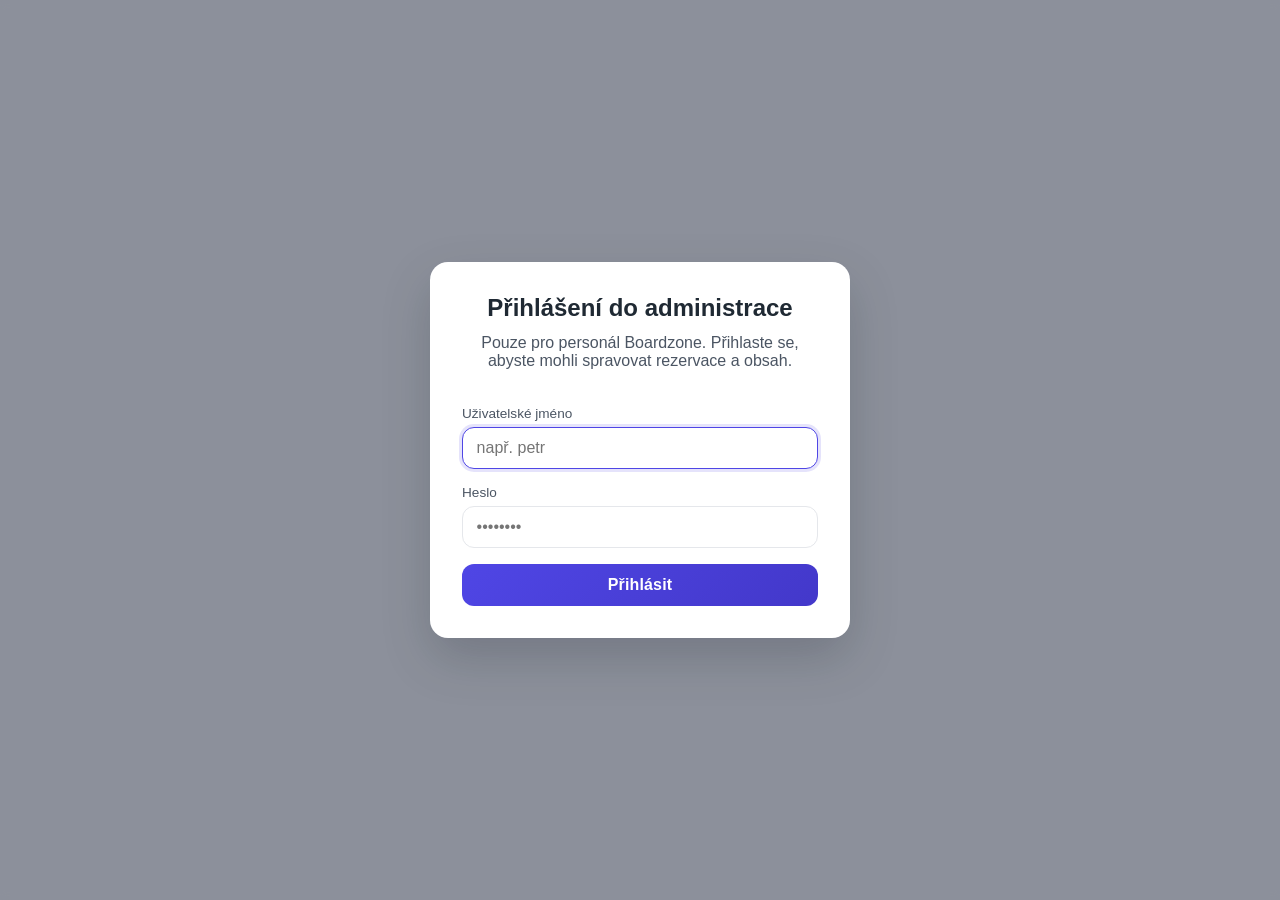
<file: public/admin.html>
<!DOCTYPE html>
<html lang="cs">
<head>
    <meta charset="UTF-8">
    <meta name="viewport" content="width=device-width, initial-scale=1.0">
    <title>Boardzone | Admin</title>
    <style>
        :root {
            --primary: #4f46e5;
            --primary-dark: #4338ca;
            --surface: #ffffff;
            --background: #f5f5f7;
            --border: #e5e7eb;
            --text: #1f2933;
            --text-muted: #4b5563;
            --success: #10b981;
            font-size: 16px;
        }

        * {
            box-sizing: border-box;
        }

        body {
            margin: 0;
            font-family: "Inter", "Segoe UI", Roboto, sans-serif;
            background: var(--background);
            color: var(--text);
        }

        h1, h2, h3 {
            margin: 0 0 0.75rem;
            font-weight: 600;
        }

        p {
            margin: 0 0 0.75rem;
        }

        button {
            font: inherit;
            cursor: pointer;
        }

        .page {
            min-height: 100vh;
            padding: 1.5rem 1rem 3rem;
            max-width: 1100px;
            margin: 0 auto;
            display: flex;
            flex-direction: column;
            gap: 1.5rem;
        }

        header {
            display: flex;
            justify-content: space-between;
            align-items: center;
            gap: 1rem;
        }

        header h1 {
            font-size: 1.75rem;
        }

        .subtitle {
            margin: 0;
            color: var(--text-muted);
            font-size: 0.95rem;
        }

        .logout-btn {
            background: #fff;
            border: 1px solid var(--border);
            border-radius: 999px;
            padding: 0.5rem 1rem;
            color: var(--text);
            box-shadow: 0 1px 3px rgba(15, 23, 42, 0.05);
        }

        .grid {
            display: grid;
            gap: 1.25rem;
        }

        .card {
            background: var(--surface);
            border-radius: 16px;
            padding: 1.25rem;
            box-shadow: 0 10px 30px rgba(15, 23, 42, 0.08);
            border: 1px solid rgba(15, 23, 42, 0.06);
        }

        .card-header {
            display: flex;
            justify-content: space-between;
            align-items: center;
            gap: 1rem;
            margin-bottom: 1rem;
        }

        .table-wrapper {
            overflow-x: auto;
        }

        table {
            width: 100%;
            border-collapse: collapse;
            font-size: 0.95rem;
        }

        thead {
            background: #f8f9fc;
            color: var(--text-muted);
            text-transform: uppercase;
            font-size: 0.75rem;
        }

        th, td {
            padding: 0.75rem;
            text-align: left;
            border-bottom: 1px solid var(--border);
        }

        tr:last-child td {
            border-bottom: none;
        }

        .tag {
            display: inline-flex;
            align-items: center;
            padding: 0.25rem 0.6rem;
            border-radius: 999px;
            font-size: 0.75rem;
            background: rgba(79, 70, 229, 0.1);
            color: var(--primary-dark);
            font-weight: 600;
        }

        form {
            display: grid;
            gap: 1rem;
        }

        label {
            font-size: 0.85rem;
            color: var(--text-muted);
            display: block;
            margin-bottom: 0.35rem;
        }

        input, textarea, select {
            width: 100%;
            padding: 0.7rem 0.85rem;
            border-radius: 12px;
            border: 1px solid var(--border);
            font: inherit;
            background: #fff;
            transition: border 0.2s ease, box-shadow 0.2s ease;
        }

        input:focus, textarea:focus, select:focus {
            outline: none;
            border-color: var(--primary);
            box-shadow: 0 0 0 3px rgba(79, 70, 229, 0.15);
        }

        textarea {
            min-height: 90px;
            resize: vertical;
        }

        .primary-btn {
            background: linear-gradient(135deg, var(--primary), var(--primary-dark));
            border: none;
            border-radius: 12px;
            color: #fff;
            padding: 0.75rem 1rem;
            font-weight: 600;
            letter-spacing: 0.01em;
            transition: transform 0.2s ease, box-shadow 0.2s ease;
        }

        .primary-btn:hover {
            transform: translateY(-1px);
            box-shadow: 0 10px 20px rgba(79, 70, 229, 0.25);
        }

        .menu-items {
            display: grid;
            gap: 1rem;
        }

        .menu-item {
            padding: 1rem;
            border-radius: 12px;
            border: 1px solid var(--border);
            background: #fff;
            display: grid;
            gap: 0.35rem;
        }

        .menu-item strong {
            font-size: 1rem;
        }

        .messages {
            display: grid;
            gap: 1rem;
        }

        .message {
            border: 1px solid var(--border);
            border-radius: 12px;
            padding: 1rem;
            background: #fff;
            display: grid;
            gap: 0.5rem;
        }

        .message-header {
            display: flex;
            flex-wrap: wrap;
            gap: 0.5rem;
            justify-content: space-between;
            align-items: baseline;
        }

        .message-email {
            color: var(--text-muted);
            font-size: 0.85rem;
        }

        .message-text {
            line-height: 1.5;
        }

        .overlay {
            position: fixed;
            inset: 0;
            background: rgba(15, 23, 42, 0.45);
            backdrop-filter: blur(4px);
            display: flex;
            align-items: center;
            justify-content: center;
            padding: 1.5rem;
            z-index: 100;
        }

        .modal {
            width: min(420px, 100%);
            background: var(--surface);
            border-radius: 18px;
            padding: 2rem;
            display: grid;
            gap: 1.5rem;
            box-shadow: 0 20px 50px rgba(15, 23, 42, 0.2);
        }

        .modal h2 {
            text-align: center;
        }

        .modal p {
            text-align: center;
            color: var(--text-muted);
        }

        .login-form {
            display: grid;
            gap: 1rem;
        }

        .hidden {
            display: none !important;
        }

        @media (min-width: 600px) {
            .page {
                padding: 2rem;
            }

            .grid {
                grid-template-columns: repeat(auto-fit, minmax(280px, 1fr));
            }

            .menu-section {
                display: grid;
                gap: 1.5rem;
                grid-template-columns: repeat(auto-fit, minmax(260px, 1fr));
            }

            .menu-section form {
                grid-row: span 2;
            }
        }

        @media (min-width: 960px) {
            header h1 {
                font-size: 2rem;
            }

            .dashboard {
                display: grid;
                gap: 1.5rem;
                grid-template-columns: 2fr 1fr;
            }

            .reservations-card {
                grid-column: 1 / -1;
            }
        }
    </style>
</head>
<body>
    <div class="overlay" id="loginOverlay" role="dialog" aria-modal="true" aria-labelledby="loginTitle">
        <div class="modal">
            <div>
                <h2 id="loginTitle">Přihlášení do administrace</h2>
                <p>Pouze pro personál Boardzone. Přihlaste se, abyste mohli spravovat rezervace a obsah.</p>
            </div>
            <form class="login-form" id="loginForm">
                <div>
                    <label for="username">Uživatelské jméno</label>
                    <input type="text" id="username" name="username" placeholder="např. petr" required>
                </div>
                <div>
                    <label for="password">Heslo</label>
                    <input type="password" id="password" name="password" placeholder="••••••••" required>
                </div>
                <button type="submit" class="primary-btn">Přihlásit</button>
            </form>
        </div>
    </div>

    <main class="page hidden" id="adminContent" aria-hidden="true">
        <header>
            <div>
                <h1>Boardzone Admin</h1>
                <p class="subtitle">Správa rezervací, menu a zpráv zákazníků</p>
            </div>
            <button class="logout-btn" id="logoutBtn" type="button">Odhlásit</button>
        </header>

        <div class="dashboard">
            <section class="card reservations-card" aria-labelledby="reservationsTitle">
                <div class="card-header">
                    <h2 id="reservationsTitle">Přehled rezervací</h2>
                    <span class="tag">Dnes: 6 rezervací</span>
                </div>
                <div class="table-wrapper">
                    <table>
                        <thead>
                            <tr>
                                <th>Jméno</th>
                                <th>Datum</th>
                                <th>Čas</th>
                                <th>Osob</th>
                                <th>Poznámka</th>
                            </tr>
                        </thead>
                        <tbody>
                            <tr>
                                <td>Jana Nováková</td>
                                <td>12. 9. 2024</td>
                                <td>18:30</td>
                                <td>4</td>
                                <td>Preferuje stůl u okna</td>
                            </tr>
                            <tr>
                                <td>Martin Dvořák</td>
                                <td>12. 9. 2024</td>
                                <td>19:00</td>
                                <td>2</td>
                                <td>Chce zahrát "Catan"</td>
                            </tr>
                            <tr>
                                <td>Lucie Benešová</td>
                                <td>13. 9. 2024</td>
                                <td>17:00</td>
                                <td>5</td>
                                <td>Narozeninová oslava</td>
                            </tr>
                            <tr>
                                <td>Adam Polák</td>
                                <td>13. 9. 2024</td>
                                <td>20:00</td>
                                <td>3</td>
                                <td>Vegetariánské menu</td>
                            </tr>
                            <tr>
                                <td>Simona Kovářová</td>
                                <td>14. 9. 2024</td>
                                <td>16:30</td>
                                <td>6</td>
                                <td>Potřebuje vysokou židličku</td>
                            </tr>
                            <tr>
                                <td>Roman Černý</td>
                                <td>14. 9. 2024</td>
                                <td>18:00</td>
                                <td>2</td>
                                <td>Bez alergií</td>
                            </tr>
                        </tbody>
                    </table>
                </div>
            </section>

            <section class="card" aria-labelledby="menuTitle">
                <div class="card-header">
                    <h2 id="menuTitle">Úprava menu restaurace</h2>
                    <span class="tag">Poslední aktualizace: dnes</span>
                </div>
                <div class="menu-section">
                    <form>
                        <div>
                            <label for="itemName">Název položky</label>
                            <input type="text" id="itemName" name="itemName" placeholder="Např. Burger Boardzone">
                        </div>
                        <div>
                            <label for="itemPrice">Cena</label>
                            <input type="text" id="itemPrice" name="itemPrice" placeholder="249 Kč">
                        </div>
                        <div>
                            <label for="itemCategory">Kategorie</label>
                            <select id="itemCategory" name="itemCategory">
                                <option value="">Vyberte kategorii</option>
                                <option value="burgers">Burgery</option>
                                <option value="drinks">Nápoje</option>
                                <option value="desserts">Dezerty</option>
                                <option value="specials">Speciály týdne</option>
                            </select>
                        </div>
                        <div>
                            <label for="itemDescription">Popis</label>
                            <textarea id="itemDescription" name="itemDescription" placeholder="Stručný popis položky"></textarea>
                        </div>
                        <button type="button" class="primary-btn">Uložit položku</button>
                    </form>
                    <div class="menu-items" aria-live="polite">
                        <article class="menu-item">
                            <div class="item-header">
                                <strong>Boardzone Burger</strong>
                                <span class="item-price">249 Kč · Burgery</span>
                            </div>
                            <p>Šťavnaté hovězí s cheddarem, karamelizovanou cibulkou a domácí omáčkou.</p>
                        </article>
                        <article class="menu-item">
                            <div class="item-header">
                                <strong>Elixir of Strategy</strong>
                                <span class="item-price">95 Kč · Nápoje</span>
                            </div>
                            <p>Bylinkový čaj s citrusy a kapkou medu pro dlouhé večery plné her.</p>
                        </article>
                        <article class="menu-item">
                            <div class="item-header">
                                <strong>Dice Brownie</strong>
                                <span class="item-price">89 Kč · Dezerty</span>
                            </div>
                            <p>Čokoládové brownie ve tvaru kostky s malinovým coulis.</p>
                        </article>
                    </div>
                </div>
            </section>

            <section class="card" aria-labelledby="messagesTitle">
                <div class="card-header">
                    <h2 id="messagesTitle">Zprávy od uživatelů</h2>
                    <span class="tag">Nové: 3</span>
                </div>
                <div class="messages">
                    <article class="message">
                        <div class="message-header">
                            <h3>Barbora Horská</h3>
                            <span class="message-email">barbora.horska@email.cz</span>
                        </div>
                        <p class="message-text">Dobrý den, je možné si rezervovat soukromý salonek na pátek? Kolik je kapacita?</p>
                    </article>
                    <article class="message">
                        <div class="message-header">
                            <h3>Tomáš Kryl</h3>
                            <span class="message-email">t.kryl@gmail.com</span>
                        </div>
                        <p class="message-text">Máte v nabídce veganské dezerty? Rádi bychom přišli se skupinou přátel.</p>
                    </article>
                    <article class="message">
                        <div class="message-header">
                            <h3>Lenka Hrubá</h3>
                            <span class="message-email">lenka.hruba@seznam.cz</span>
                        </div>
                        <p class="message-text">Chtěla bych darovat voucher na herní večer. Nabízíte něco podobného?</p>
                    </article>
                </div>
            </section>
        </div>
    </main>

    <script>
        const loginOverlay = document.getElementById('loginOverlay');
        const adminContent = document.getElementById('adminContent');
        const loginForm = document.getElementById('loginForm');
        const logoutBtn = document.getElementById('logoutBtn');

        function openDashboard() {
            loginOverlay.classList.add('hidden');
            adminContent.classList.remove('hidden');
            adminContent.setAttribute('aria-hidden', 'false');
        }

        function resetLogin() {
            loginForm.reset();
            adminContent.classList.add('hidden');
            adminContent.setAttribute('aria-hidden', 'true');
            loginOverlay.classList.remove('hidden');
            document.getElementById('username').focus();
        }

        loginForm.addEventListener('submit', (event) => {
            event.preventDefault();
            openDashboard();
        });

        logoutBtn.addEventListener('click', () => {
            resetLogin();
        });

        window.addEventListener('load', () => {
            document.getElementById('username').focus();
        });
    </script>
</body>
</html>
</file>
